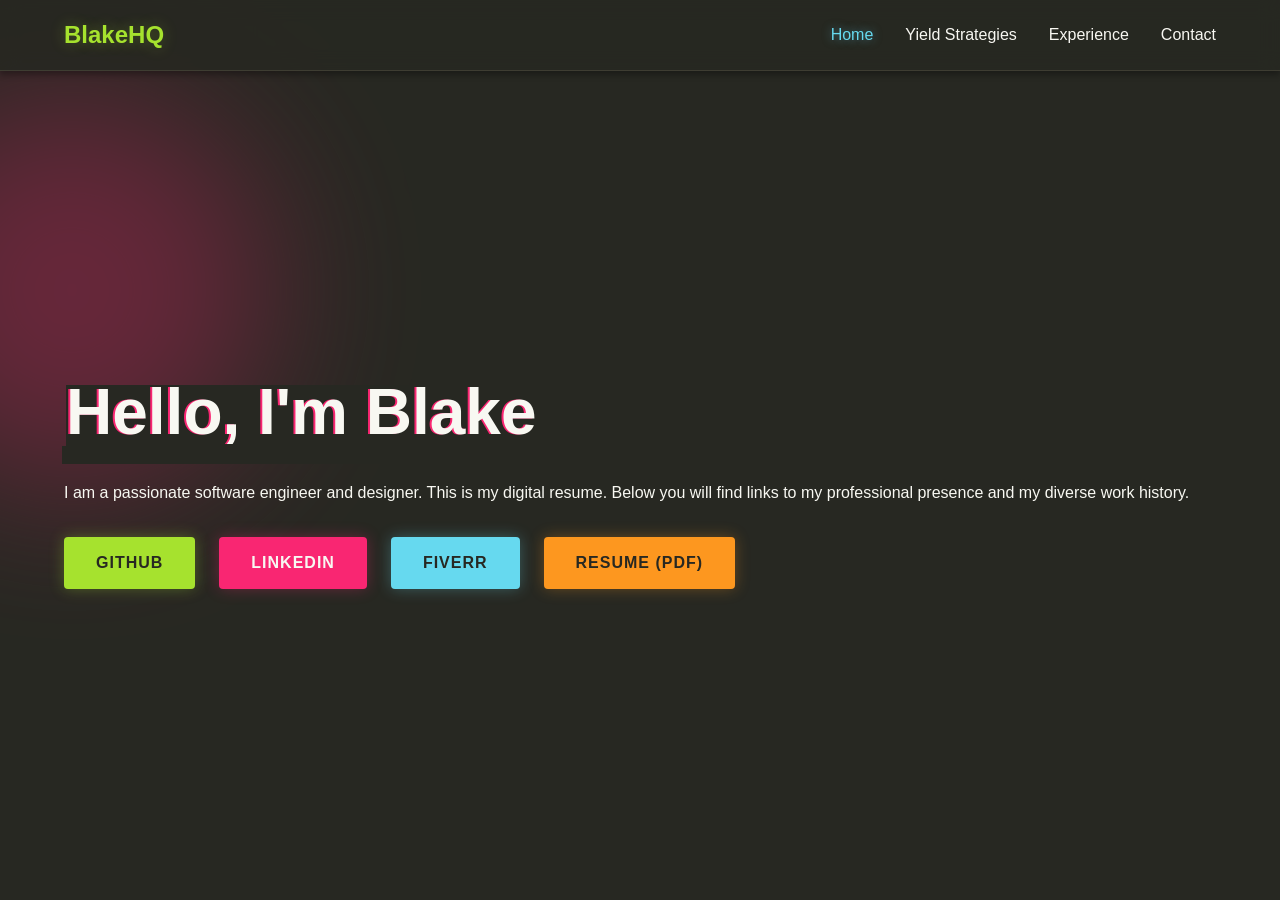
<file: index.html>
<!DOCTYPE html>
<!---->
<html lang="en">
<head>
    <meta charset="UTF-8">
    <meta name="viewport" content="width=device-width, initial-scale=1.0">
    <title>Blake's Portfolio</title>
    <link rel="stylesheet" href="style.css">
</head>
<body class="page-enter-forward">
    <nav class="navbar">
        <div class="nav-brand">BlakeHQ</div>
        <ul class="nav-links">
            <li><a href="index.html" class="nav-link active">Home</a></li>
            <li><a href="yield.html" class="nav-link">Yield Strategies</a></li>
            <li><a href="experience.html" class="nav-link">Experience</a></li>
            <li><a href="contact.html" class="nav-link">Contact</a></li>
        </ul>
    </nav>

    <main id="main-content">
        <section id="home" class="page-section">
            <div class="content-wrapper scroll-reveal">
                <h1 class="glitch" data-text="Hello, I'm Blake">Hello, I'm Blake</h1>
                <p class="description fade-in-up delay-1">
                    I am a passionate software engineer and designer. 
                    This is my digital resume. Below you will find links to my professional presence and my diverse work history.
                </p>
                <div class="social-links fade-in-up delay-2">
                    <a href="https://github.com/Obes7777" target="_blank" class="btn btn-primary">GitHub</a>
                    <a href="https://www.linkedin.com/in/blake-oberle-4686023b4/" target="_blank" class="btn btn-secondary">LinkedIn</a>
                    <a href="https://www.fiverr.com/yield_freelance" target="_blank" class="btn btn-accent">Fiverr</a>
                    <a href="resume.pdf" target="_blank" class="btn btn-warning">Resume (PDF)</a>
                </div>
            </div>
            <div class="background-shape shape-1"></div>
        </section>
    </main>

    <script src="script.js"></script>
</body>
</html>
</file>
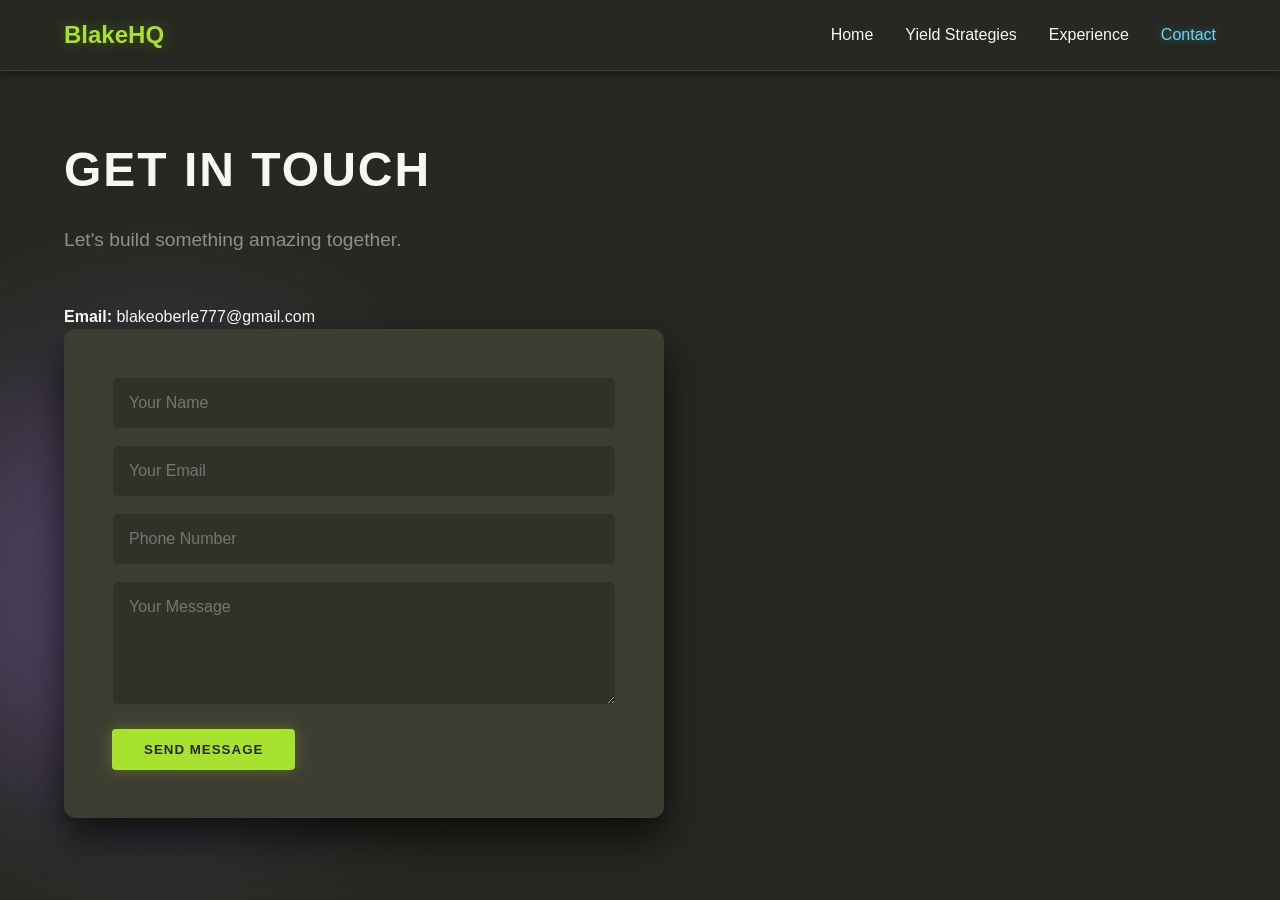
<file: contact.html>
<!DOCTYPE html>
<html lang="en">
<head>
    <meta charset="UTF-8">
    <meta name="viewport" content="width=device-width, initial-scale=1.0">
    <title>Contact</title>
    <link rel="stylesheet" href="style.css">
</head>
<body class="page-enter-forward">
    <nav class="navbar">
        <div class="nav-brand">BlakeHQ</div>
        <ul class="nav-links">
            <li><a href="index.html" class="nav-link">Home</a></li>
            <li><a href="yield.html" class="nav-link">Yield Strategies</a></li>
            <li><a href="experience.html" class="nav-link">Experience</a></li>
            <li><a href="contact.html" class="nav-link active">Contact</a></li>
        </ul>
    </nav>
    <main id="main-content">
        <section id="contact" class="page-section">
            <div class="content-wrapper scroll-reveal">
                <h2 class="section-title">Get In Touch</h2>
                <p class="section-subtitle">Let's build something amazing together.</p>
                <p class="contact-info"><strong>Email:</strong> blakeoberle777@gmail.com</p>

                <form class="contact-form" onsubmit="event.preventDefault(); alert('Message sent!');">
                    <div class="form-group">
                        <input type="text" placeholder="Your Name" class="form-input" required>
                    </div>
                    <div class="form-group">
                        <input type="email" placeholder="Your Email" class="form-input" required>
                    </div>
                    <div class="form-group">
                        <input type="tel" placeholder="Phone Number" class="form-input">
                    </div>
                    <div class="form-group">
                        <textarea placeholder="Your Message" class="form-input" rows="5" required></textarea>
                    </div>
                    <button type="submit" class="btn btn-primary submit-btn">Send Message</button>
                </form>
            </div>
            <div class="background-shape shape-4"></div>
        </section>
    </main>
    <script src="script.js"></script>
</body>
</html>
</file>
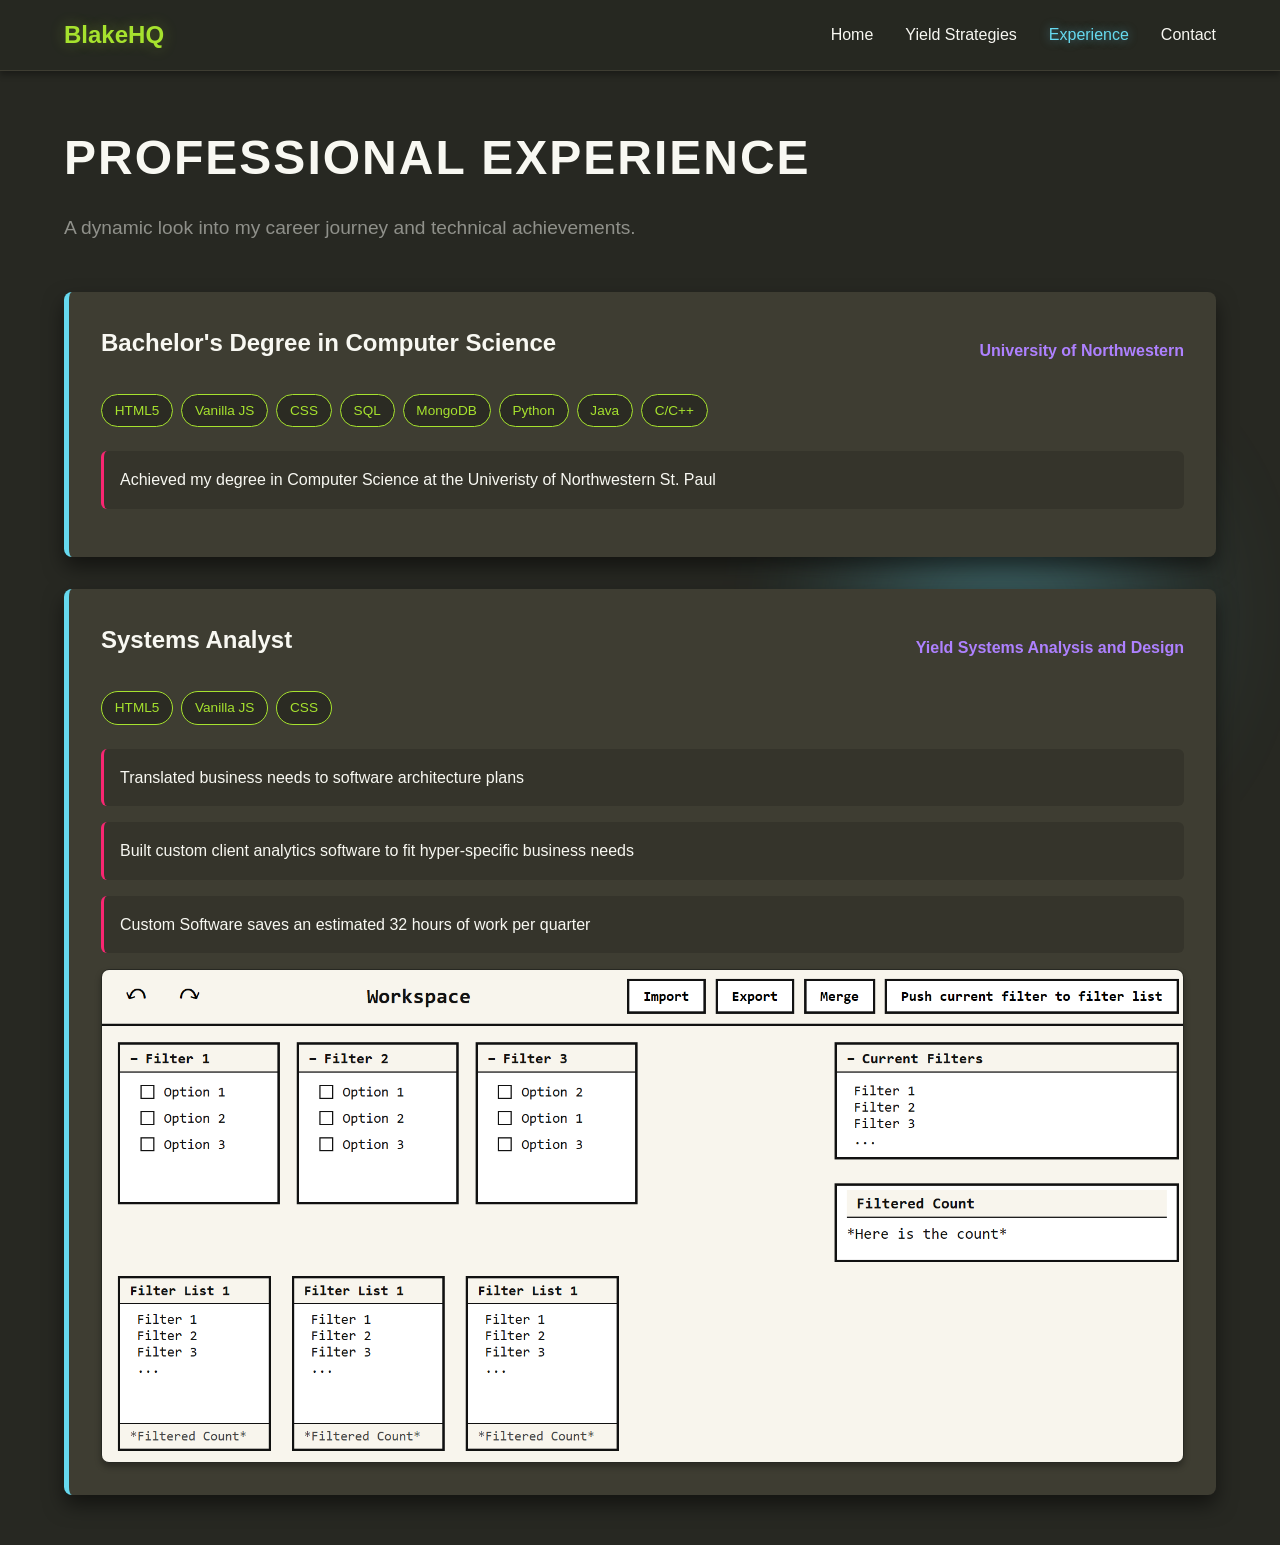
<file: experience.html>
<!DOCTYPE html>
<html lang="en">
<head>
    <meta charset="UTF-8">
    <meta name="viewport" content="width=device-width, initial-scale=1.0">
    <title>Experience</title>
    <link rel="stylesheet" href="style.css">
</head>
<body class="page-enter-forward">
    <nav class="navbar">
        <div class="nav-brand">BlakeHQ</div>
        <ul class="nav-links">
            <li><a href="index.html" class="nav-link">Home</a></li>
            <li><a href="yield.html" class="nav-link">Yield Strategies</a></li>
            <li><a href="experience.html" class="nav-link active">Experience</a></li>
            <li><a href="contact.html" class="nav-link">Contact</a></li>
        </ul>
    </nav>
    <main id="main-content">
        <section id="experience" class="page-section" style="padding-top: 120px;">
            <div class="content-wrapper">
                <h2 class="section-title scroll-reveal">Professional Experience</h2>
                <p class="section-subtitle scroll-reveal delay-1">A dynamic look into my career journey and technical achievements.</p>
                
                <div id="modules-container" class="timeline mt-4">
                    <!-- Modules injected via JS -->
                </div>
            </div>
            <div class="background-shape shape-3"></div>
        </section>
    </main>
    <script src="script.js"></script>
</body>
</html>
</file>
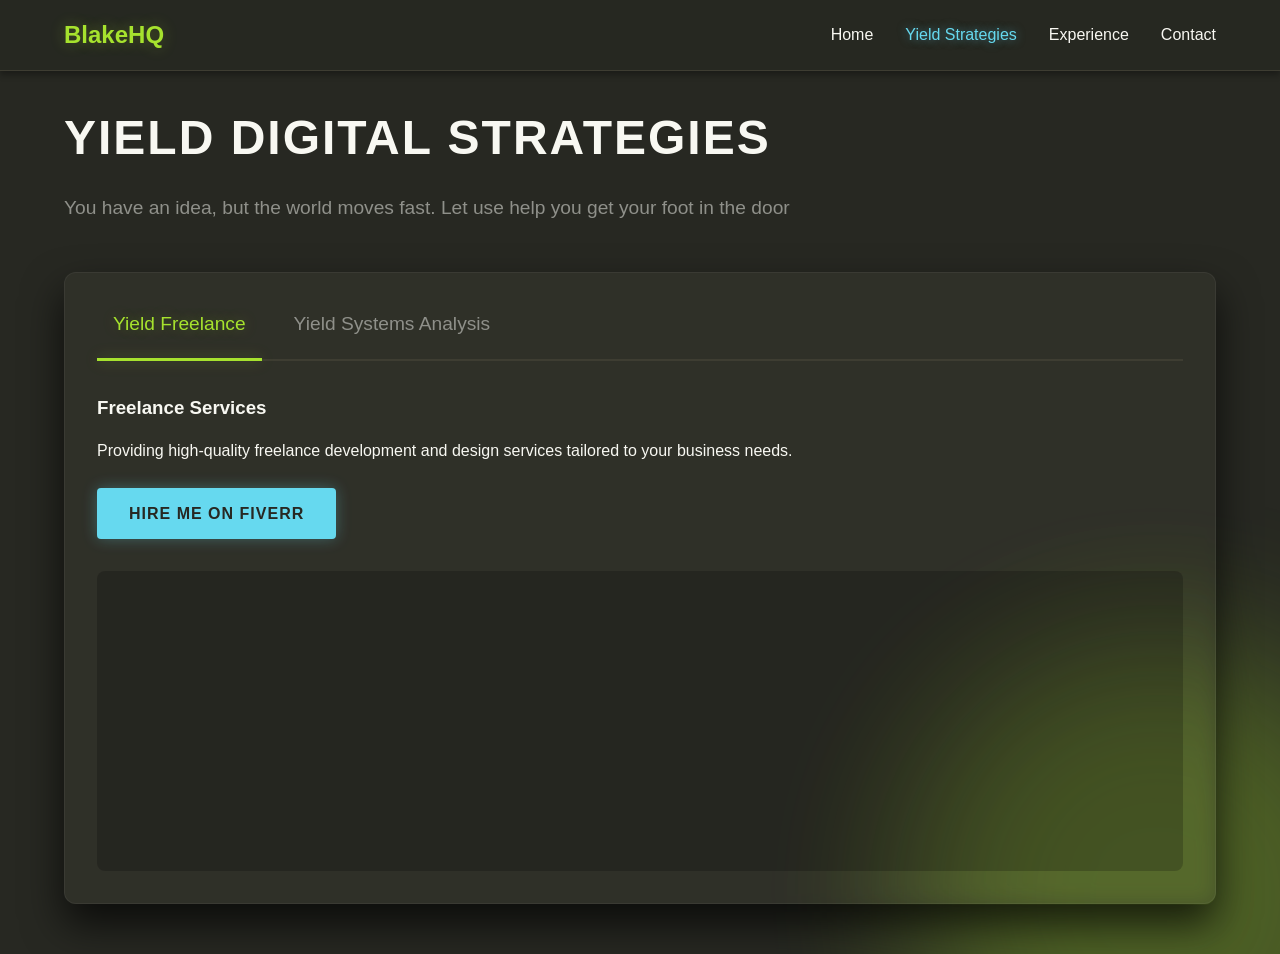
<file: yield.html>
<!DOCTYPE html>
<html lang="en">
<head>
    <meta charset="UTF-8">
    <meta name="viewport" content="width=device-width, initial-scale=1.0">
    <title>Yield Strategies</title>
    <link rel="stylesheet" href="style.css">
</head>
<body class="page-enter-forward">
    <nav class="navbar">
        <div class="nav-brand">BlakeHQ</div>
        <ul class="nav-links">
            <li><a href="index.html" class="nav-link">Home</a></li>
            <li><a href="yield.html" class="nav-link active">Yield Strategies</a></li>
            <li><a href="experience.html" class="nav-link">Experience</a></li>
            <li><a href="contact.html" class="nav-link">Contact</a></li>
        </ul>
    </nav>
    <main id="main-content">
        <section id="yield" class="page-section">
            <div class="content-wrapper">
                <div class="scroll-reveal">
                    <h2 class="section-title">Yield Digital Strategies</h2>
                    <p class="section-subtitle">You have an idea, but the world moves fast. Let use help you get your foot in the door</p>
                </div>
                
                <div class="tabs-container scroll-reveal delay-1">
                    <div class="tab-buttons">
                        <button class="tab-btn active" onclick="openTab('freelance')">Yield Freelance</button>
                        <button class="tab-btn" onclick="openTab('consulting')">Yield Systems Analysis</button>
                    </div>
                    
                    <div id="freelance" class="tab-content active">
                        <h3>Freelance Services</h3>
                        <p>Providing high-quality freelance development and design services tailored to your business needs.</p>
                        <a href="https://www.fiverr.com/yield_freelance" target="_blank" class="btn btn-accent mt-4">Hire me on Fiverr</a>
                        <div style="height: 300px; margin-top: 2rem; background: rgba(0,0,0,0.2); border-radius: 8px; padding: 2rem;">
                        </div>
                    </div>
                    
                    <div id="consulting" class="tab-content">
                        <h3>Systems Analysis and Design</h3>
                        <p>Offering free consulting services and development for non-profit organizations to help them maximize their impact.</p>
                        <a href="https://github.com/Yield-Analysis-and-Design" target="_blank" class="btn btn-primary mt-4">View GitHub Repo</a>
                        <div style="height: 300px; margin-top: 2rem; background: rgba(0,0,0,0.2); border-radius: 8px; padding: 2rem;">
                        </div>
                    </div>
                </div>
            </div>
            <div class="background-shape shape-2"></div>
        </section>
    </main>
    <script src="script.js"></script>
</body>
</html>
</file>
<file: style.css>
/* Monokai Theme Variables */
:root {
    --bg-color: #272822;
    --bg-light: #3E3D32;
    --text-main: #F8F8F2;
    --text-muted: #8F908A;
    --primary: #A6E22E;   /* Green */
    --secondary: #F92672; /* Pink */
    --accent: #66D9EF;    /* Blue */
    --warning: #FD971F;   /* Orange */
    --purple: #AE81FF;    /* Purple */
    
    --shadow-sm: 0 4px 6px rgba(0, 0, 0, 0.3);
    --shadow-md: 0 10px 20px rgba(0, 0, 0, 0.5);
    --shadow-lg: 0 20px 40px rgba(0, 0, 0, 0.7);
    --shadow-glow-primary: 0 0 15px rgba(166, 226, 46, 0.3);
    --shadow-glow-secondary: 0 0 15px rgba(249, 38, 114, 0.3);
}

* {
    margin: 0;
    padding: 0;
    box-sizing: border-box;
}

body {
    background-color: var(--bg-color);
    color: var(--text-main);
    font-family: 'Segoe UI', Tahoma, Geneva, Verdana, sans-serif;
    line-height: 1.6;
    overflow-x: hidden;
    scroll-behavior: smooth;
    /* Prevent scrollbar jumping during animation */
    overflow-y: scroll; 
}

/* Page Transitions - Forward (Right to Left) */
.page-enter-forward {
    animation: slideInRight 0.6s cubic-bezier(0.25, 0.46, 0.45, 0.94) forwards;
}
.page-exit-forward {
    animation: slideOutLeft 0.5s cubic-bezier(0.25, 0.46, 0.45, 0.94) forwards;
}

/* Page Transitions - Backward (Left to Right) */
.page-enter-backward {
    animation: slideInLeft 0.6s cubic-bezier(0.25, 0.46, 0.45, 0.94) forwards;
}
.page-exit-backward {
    animation: slideOutRight 0.5s cubic-bezier(0.25, 0.46, 0.45, 0.94) forwards;
}

@keyframes slideInRight {
    from { opacity: 0; transform: translateX(50px); }
    to { opacity: 1; transform: translateX(0); }
}
@keyframes slideOutLeft {
    from { opacity: 1; transform: translateX(0); }
    to { opacity: 0; transform: translateX(-50px); }
}

@keyframes slideInLeft {
    from { opacity: 0; transform: translateX(-50px); }
    to { opacity: 1; transform: translateX(0); }
}
@keyframes slideOutRight {
    from { opacity: 1; transform: translateX(0); }
    to { opacity: 0; transform: translateX(50px); }
}

/* Typography */
h1, h2, h3, h4 { font-weight: 700; margin-bottom: 1rem; }
.section-title { font-size: 3rem; color: var(--text-main); text-transform: uppercase; letter-spacing: 2px; }
.section-subtitle { font-size: 1.2rem; color: var(--text-muted); margin-bottom: 3rem; }
.mt-4 { margin-top: 1.5rem; }

/* Navbar */
.navbar {
    position: fixed;
    top: 0; width: 100%;
    background: rgba(39, 40, 34, 0.9);
    backdrop-filter: blur(10px);
    display: flex;
    justify-content: space-between;
    align-items: center;
    padding: 1rem 5%;
    z-index: 1000;
    box-shadow: var(--shadow-sm);
    border-bottom: 1px solid var(--bg-light);
}
.nav-brand {
    font-size: 1.5rem;
    font-weight: bold;
    color: var(--primary);
    text-shadow: var(--shadow-glow-primary);
}
.nav-links {
    list-style: none;
    display: flex;
    gap: 2rem;
}
.nav-links a {
    color: var(--text-main);
    text-decoration: none;
    font-weight: 500;
    transition: color 0.3s;
}
.nav-links a:hover, .nav-links a.active {
    color: var(--accent);
    text-shadow: 0 0 10px rgba(102, 217, 239, 0.5);
}

/* Sections */
.page-section {
    min-height: 100vh;
    padding: 100px 5% 50px;
    display: flex;
    align-items: center;
    justify-content: center;
    position: relative;
    overflow: hidden;
}
.content-wrapper {
    max-width: 1200px;
    width: 100%;
    position: relative;
    z-index: 10;
}

/* Background Shapes for Parallax/Depth */
.background-shape {
    position: absolute;
    border-radius: 50%;
    filter: blur(80px);
    z-index: 0;
    opacity: 0.3;
}
.shape-1 { width: 400px; height: 400px; background: var(--secondary); top: 10%; left: -10%; }
.shape-2 { width: 500px; height: 500px; background: var(--primary); bottom: -20%; right: -10%; }
.shape-3 { width: 300px; height: 300px; background: var(--accent); top: 30%; right: 10%; }
.shape-4 { width: 450px; height: 450px; background: var(--purple); bottom: 10%; left: -5%; }

/* Buttons */
.btn {
    display: inline-block;
    padding: 0.8rem 2rem;
    border-radius: 4px;
    text-decoration: none;
    font-weight: bold;
    border: none;
    cursor: pointer;
    transition: all 0.3s cubic-bezier(0.175, 0.885, 0.32, 1.275);
    text-transform: uppercase;
    letter-spacing: 1px;
}
.btn:hover {
    transform: translateY(-5px) scale(1.05);
}
.btn-primary { background: var(--primary); color: var(--bg-color); box-shadow: var(--shadow-glow-primary); }
.btn-secondary { background: var(--secondary); color: var(--text-main); box-shadow: var(--shadow-glow-secondary); }
.btn-accent { background: var(--accent); color: var(--bg-color); box-shadow: 0 0 15px rgba(102, 217, 239, 0.3); }
.btn-warning { background: var(--warning); color: var(--bg-color); box-shadow: 0 0 15px rgba(253, 151, 31, 0.3); }
.btn-small { padding: 0.4rem 1rem; font-size: 0.8rem; }

.social-links {
    display: flex;
    gap: 1.5rem;
    flex-wrap: wrap;
    margin-top: 2rem;
}

/* Tabs */
.tabs-container {
    background: rgba(62, 61, 50, 0.4);
    border-radius: 12px;
    padding: 2rem;
    backdrop-filter: blur(10px);
    box-shadow: var(--shadow-lg);
    border: 1px solid rgba(255,255,255,0.05);
}
.tab-buttons {
    display: flex;
    gap: 1rem;
    margin-bottom: 2rem;
    border-bottom: 2px solid var(--bg-light);
    padding-bottom: 1rem;
}
.tab-btn {
    background: none;
    border: none;
    color: var(--text-muted);
    font-size: 1.2rem;
    cursor: pointer;
    padding: 0.5rem 1rem;
    transition: all 0.3s;
    position: relative;
}
.tab-btn.active {
    color: var(--primary);
    text-shadow: var(--shadow-glow-primary);
}
.tab-btn.active::after {
    content: '';
    position: absolute;
    bottom: -18px;
    left: 0;
    width: 100%;
    height: 3px;
    background: var(--primary);
    box-shadow: var(--shadow-glow-primary);
}
.tab-content {
    display: none;
    animation: fadeIn 0.5s ease;
}
.tab-content.active {
    display: block;
}

/* Experience Modules */
.timeline {
    display: flex;
    flex-direction: column;
    gap: 2rem;
}
.module-card {
    background: var(--bg-light);
    border-radius: 8px;
    padding: 2rem;
    box-shadow: var(--shadow-md);
    border-left: 5px solid var(--accent);
    transition: transform 0.4s ease, box-shadow 0.4s ease;
    opacity: 0;
    transform: translateY(30px);
}
.module-card.visible {
    opacity: 1;
    transform: translateY(0);
}
.module-card:hover {
    transform: translateY(-5px) translateX(5px);
    box-shadow: var(--shadow-lg), -5px 5px 20px rgba(102, 217, 239, 0.2);
}
.module-header {
    display: flex;
    justify-content: space-between;
    align-items: center;
    margin-bottom: 1rem;
}
.module-title { color: var(--text-main); font-size: 1.5rem; }
.module-company { color: var(--purple); font-weight: bold; }
.module-skills {
    display: flex;
    gap: 0.5rem;
    flex-wrap: wrap;
    margin-top: 1rem;
    margin-bottom: 1.5rem;
}
.skill-tag {
    background: rgba(0,0,0,0.3);
    color: var(--primary);
    padding: 0.3rem 0.8rem;
    border-radius: 20px;
    font-size: 0.85rem;
    border: 1px solid var(--primary);
}

/* Dynamic Module Grid Layouts */
.module-content-grid {
    display: grid;
    grid-template-columns: repeat(auto-fit, minmax(250px, 1fr));
    gap: 1rem;
    margin-top: 1rem;
}
.module-media {
    width: 100%;
    height: auto;
    border-radius: 8px;
    border: 1px solid var(--bg-color);
    box-shadow: var(--shadow-sm);
}
.module-text-block {
    background: rgba(0,0,0,0.15);
    padding: 1rem;
    border-radius: 6px;
    border-left: 3px solid var(--secondary);
    margin-bottom: 1rem;
}

/* Form Styles */
.form-input {
    width: 100%;
    padding: 1rem;
    background: rgba(0,0,0,0.2);
    border: 1px solid var(--bg-light);
    color: var(--text-main);
    border-radius: 6px;
    font-size: 1rem;
    transition: all 0.3s;
    font-family: inherit;
    margin-bottom: 1rem;
}
.form-input:focus {
    outline: none;
    border-color: var(--secondary);
    box-shadow: var(--shadow-glow-secondary);
}
.contact-form {
    background: var(--bg-light);
    padding: 3rem;
    border-radius: 12px;
    box-shadow: var(--shadow-lg);
    max-width: 600px;
}
.hidden { display: none !important; }
.module-form-container {
    background: rgba(0,0,0,0.3);
    padding: 2rem;
    border-radius: 8px;
    margin-bottom: 2rem;
    border: 1px solid var(--warning);
    box-shadow: var(--shadow-md);
}

.dynamic-inputs-section {
    background: rgba(255,255,255,0.02);
    padding: 1rem;
    border-radius: 8px;
    border: 1px solid var(--bg-light);
}

/* Scroll Animations */
.scroll-reveal {
    opacity: 0;
    transform: translateY(50px);
    transition: all 0.8s cubic-bezier(0.5, 0, 0, 1);
}
.scroll-reveal.active {
    opacity: 1;
    transform: translateY(0);
}
.delay-1 { transition-delay: 0.2s; }
.delay-2 { transition-delay: 0.4s; }

/* Glitch Effect */
.glitch {
    position: relative;
    color: var(--text-main);
    font-size: 4rem;
}
.glitch::before, .glitch::after {
    content: attr(data-text);
    position: absolute;
    top: 0;
    left: 0;
    width: 100%;
    height: 100%;
    background: var(--bg-color);
}
.glitch::before {
    left: 2px;
    text-shadow: -2px 0 var(--secondary);
    clip: rect(24px, 550px, 90px, 0);
    animation: glitch-anim-2 3s infinite linear alternate-reverse;
}
.glitch::after {
    left: -2px;
    text-shadow: -2px 0 var(--accent);
    clip: rect(85px, 550px, 140px, 0);
    animation: glitch-anim 2.5s infinite linear alternate-reverse;
}

@keyframes glitch-anim {
    0% { clip: rect(70px, 9999px, 71px, 0); }
    20% { clip: rect(29px, 9999px, 83px, 0); }
    40% { clip: rect(65px, 9999px, 21px, 0); }
    60% { clip: rect(32px, 9999px, 8px, 0); }
    80% { clip: rect(6px, 9999px, 94px, 0); }
    100% { clip: rect(51px, 9999px, 56px, 0); }
}
@keyframes glitch-anim-2 {
    0% { clip: rect(65px, 9999px, 100px, 0); }
    20% { clip: rect(10px, 9999px, 30px, 0); }
    40% { clip: rect(30px, 9999px, 10px, 0); }
    60% { clip: rect(90px, 9999px, 90px, 0); }
    80% { clip: rect(20px, 9999px, 40px, 0); }
    100% { clip: rect(40px, 9999px, 20px, 0); }
}

@keyframes fadeIn {
    from { opacity: 0; transform: translateY(10px); }
    to { opacity: 1; transform: translateY(0); }
}

/* Responsive */
@media (max-width: 768px) {
    .section-title { font-size: 2rem; }
    .glitch { font-size: 2.5rem; }
    .nav-links { display: none; /* Add hamburger for real app */ }
    .page-section { padding: 80px 5% 40px; }
}
</file>
